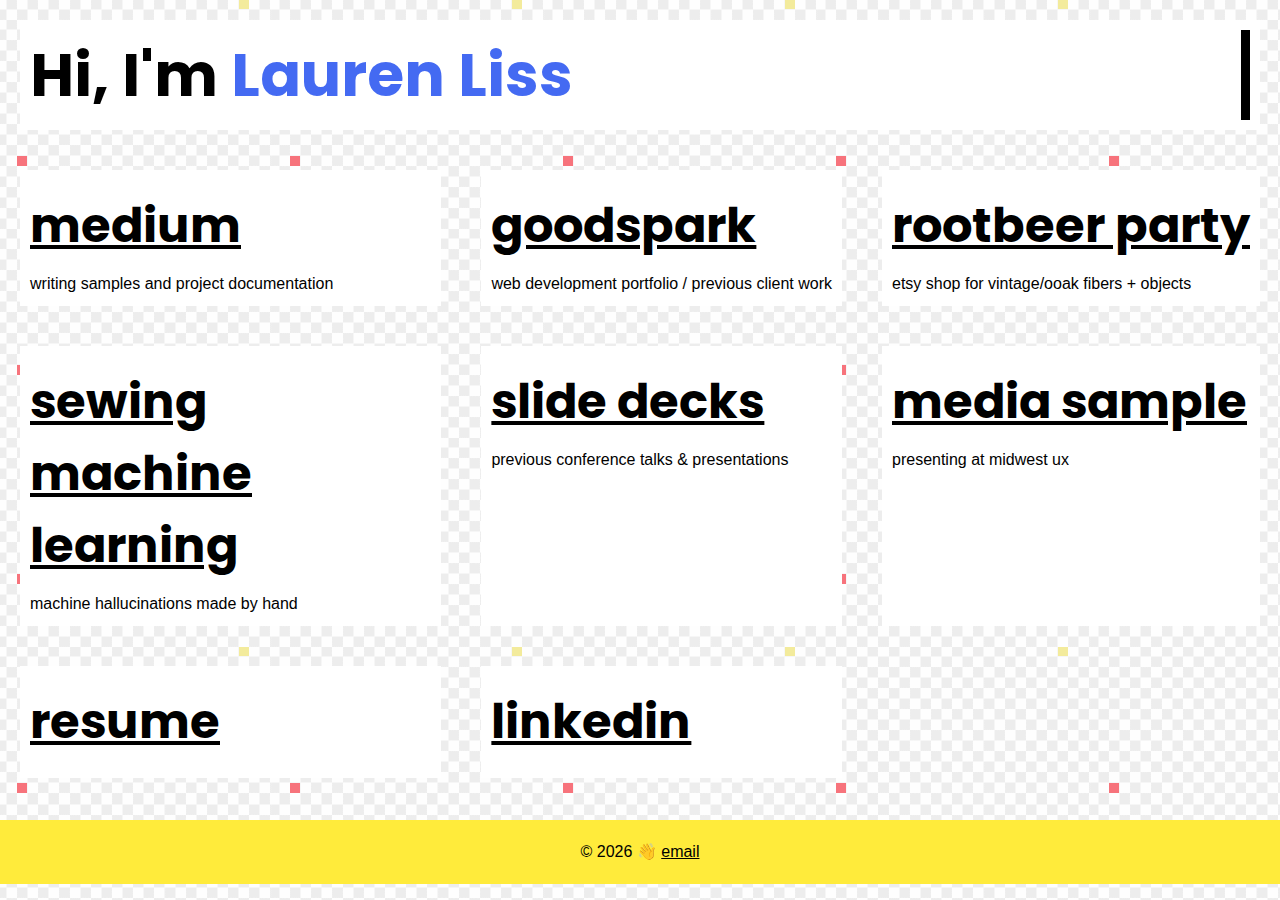
<file: index.html>
<!doctype html>
<html lang="en">
<head>
	<meta charset="UTF-8">
	<title>Hello, I am Lauren Liss.</title>
	<meta name="viewport" content="width=device-width,initial-scale=1">
	<link rel="stylesheet" href="gif.css">

	<!-- Global site tag (gtag.js) - Google Analytics -->
	<script async src="https://www.googletagmanager.com/gtag/js?id=G-EBH7LSZ5PR"></script>
	<script>
			window.dataLayer = window.dataLayer || [];
			function gtag(){dataLayer.push(arguments);}
					gtag('js', new Date());

			gtag('config', 'G-EBH7LSZ5PR');
	</script>
</head>
<body id="home">

				<div class="typewriter box">
					<h1>Hi, I'm <span class="blue">Lauren Liss</span></h1>
				</div>
				
				<div class="grid-container">
					<div class="grid-item box">
						<h2><a href="https://medium.com/@laurenliss">medium</a></h2>
						writing samples and project documentation
					</div>

					<div class="grid-item box">
						<h2><a href="https://www.goodspark.com">goodspark</a></h2>
						web development portfolio / previous client work
					</div>

					<div class="grid-item box">
						<h2><a href="https://www.etsy.com/shop/rootbeerparty">rootbeer party</a></h2>
						etsy shop for vintage/ooak fibers + objects
					</div>

					<div class="grid-item box">
						<h2><a href="https://www.instagram.com/sewingmachinelearning/">sewing machine learning</a></h2>
						machine hallucinations made by hand
					</div>

					<div class="grid-item box">
						<h2><a href="decks.html">slide decks</a></h2>
						previous conference talks & presentations
					</div>


					<div class="grid-item box">
						<h2><a href="https://vimeo.com/369322606">media sample</a></h2>
						presenting at midwest ux
					</div>

					<div class="grid-item box">
						<h2><a href="https://docs.google.com/document/d/e/2PACX-1vQZdiCK7l5yRVGylFNHBJyHvIHOJtQyCva8meRez7_uYYSZbFky61ueTZc5j-jyQPBqaZyGw3ATI3_z/pub">resume</a></h2>
					</div>

					<div class="grid-item box">
						<h2><a href="https://www.linkedin.com/in/lauren-liss/">linkedin</a></h2>
					</div>

		</div>

		<div class="footer">
			<div class="yellow">
				<p class="bye">&copy; <script>
				/* what is time even? */
				var whereami = new Date().getFullYear()
				document.write(whereami)
				</script> 👋  <a href="mailto:laurenliss@gmail.com">email</a></p>
			</div>
		</div>
</body>
</html>
</file>
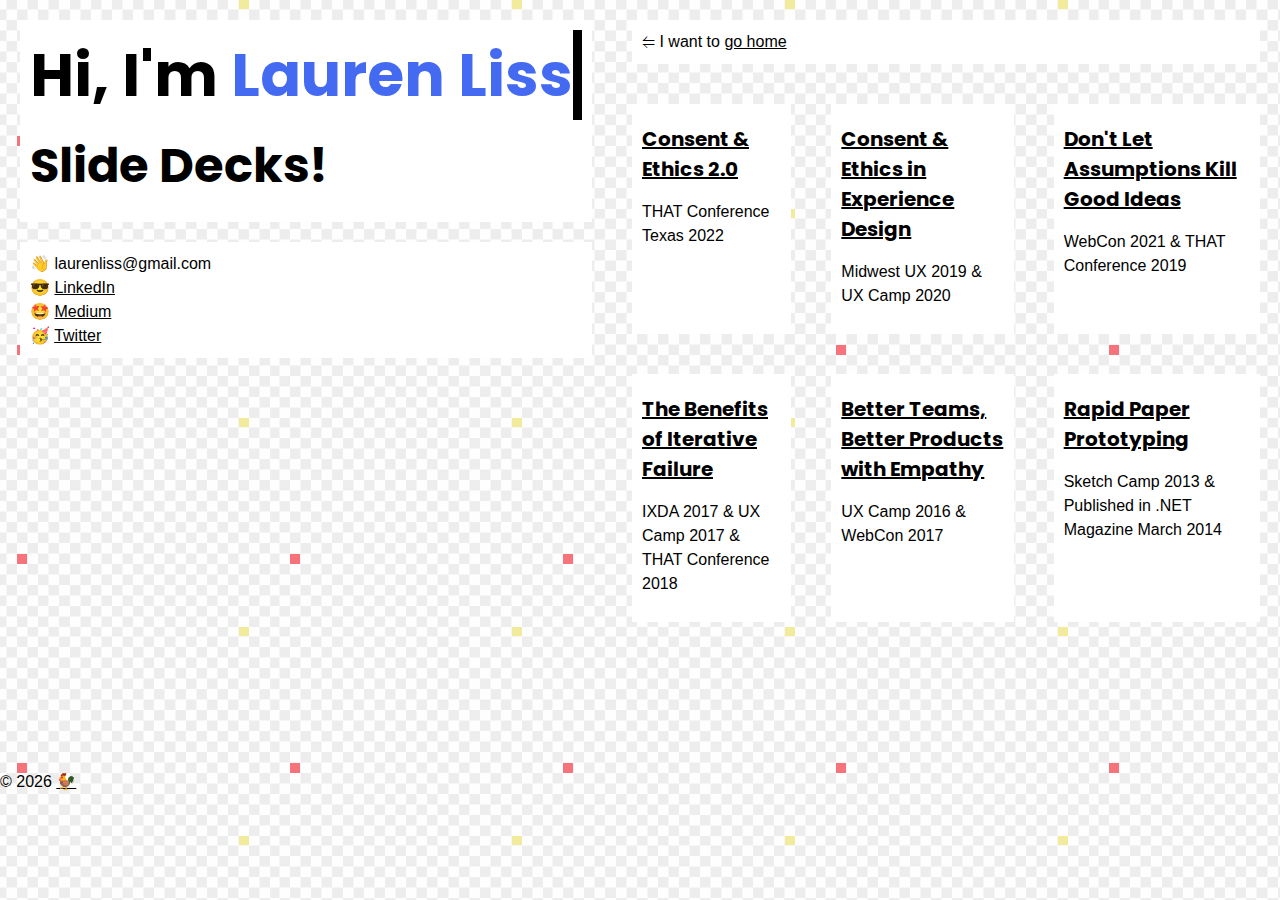
<file: decks.html>
<!doctype html>
<html lang="en">
<head>
	<meta charset="UTF-8">
	<title>Hello, I am Lauren Liss.</title>
	<meta name="viewport" content="width=device-width,initial-scale=1">
	<link rel="stylesheet" href="gif.css">

	<!-- Global site tag (gtag.js) - Google Analytics -->
	<script async src="https://www.googletagmanager.com/gtag/js?id=G-EBH7LSZ5PR"></script>
	<script>
			window.dataLayer = window.dataLayer || [];
			function gtag(){dataLayer.push(arguments);}
					gtag('js', new Date());

			gtag('config', 'G-EBH7LSZ5PR');
	</script>
</head>
<body id="home">

	<div class="grid-container">
		<div class="grid-item">
			<div class="box">
				<div class="typewriter">
					<h1>Hi, I'm <span class="blue">Lauren Liss</span></h1>
				</div>
				<h2>Slide Decks!</h2>
			</div>
			<div class="box">
				👋 laurenliss@gmail.com<br />
				😎 <a href="https://www.linkedin.com/in/lauren-liss/">LinkedIn</a><br />
				🤩 <a href="https://medium.com/@laurenliss">Medium</a><br />
				🥳 <a href="https://twitter.com/laurenteresa">Twitter</a><br />
			</div>

		</div>

		<div class="grid-item">

			<div class="box">&lHar; I want to <a href="index.html">go home</a></div>
			<div class="grid-container">
				<div class="grid-item box">
					<h6><a href="https://docs.google.com/presentation/d/e/2PACX-1vSQRdgM_1l4DnHOB-IXSVurcAx5g8VUeT_8blY01gaeQLJIaACgaZ_Lk9AZNKbvv64KeiWHkD-4BPnU/pub?start=false&loop=false&delayms=10000">
					Consent & Ethics 2.0</a></h6>
					<p>THAT Conference Texas 2022</p>
				</div>

				<div class="grid-item box">
					<h6><a href="https://docs.google.com/presentation/d/e/2PACX-1vQIyjirk1EKucwVVuEoaUalsFyJdr_O6-U8UnhqwC4fcr-ce5Eg3Vyq86f1CqdE2PQiq4iIHMsLRIwd/pub?start=false&loop=false&delayms=10000">
					Consent & Ethics in Experience Design</a></h6>
					<p>Midwest UX 2019 &amp; UX Camp 2020</p>
				</div>
				<div class="grid-item box">
					<h6><a href="https://docs.google.com/presentation/d/e/2PACX-1vTESWbd8MmaM6paFfLY6QBufsHH1pJwZjonxhhli1GnY9TquP7GINJAGpvMNGpsKgBEE0Yj5OTtUmR9/pub?start=false&loop=false&delayms=10000">
					Don't Let Assumptions Kill Good Ideas</a></h6>
					<p>WebCon 2021 &amp; THAT Conference 2019</p>
				</div>
				<div class="grid-item box">
					<h6><a href="https://docs.google.com/presentation/d/e/2PACX-1vRY4G9qb-A4jK759Ylvvi3XKpHJYIHXjZqni_OasfNW88e9ZbfKYqv9kG03nB2cyogw3BcKRR1SaKtm/pub?start=false&loop=false&delayms=10000">
					The Benefits of Iterative Failure</a></h6>
					<p>IXDA 2017 &amp; UX Camp 2017 &amp; THAT Conference 2018</p>
				</div>
				<div class="grid-item box">
				<h6>	<a href="https://docs.google.com/presentation/d/e/2PACX-1vSH6RXaJY1p0i1KMErLLZNWNafWEmfrFPQ9-9zLwwTbet6e5cgsZb8hpamtHI19Dg0cUQcTlAfnwYng/pub?start=false&loop=false&delayms=10000">
					Better Teams, Better Products with Empathy</a></h6>
					<p>UX Camp 2016 &amp; WebCon 2017</p>
				</div>
				<div class="grid-item box">
					<h6><a href="https://docs.google.com/presentation/d/e/2PACX-1vQapcEGNd5tBJ678hY8eqmbLMfwksutmhx39zzy1Bo9J1Dtyz_9_kSCXtz3BvQz0T29m3fxc_xnjBNY/pub?start=false&loop=false&delayms=10000">
					Rapid Paper Prototyping</a></h6>
					<p>Sketch Camp 2013 &amp; Published in .NET Magazine March 2014</p>
				</div>

		</div>

	</div>

</div>


<p class="bye">&copy; <script>
/* what is time even? */
var whereami = new Date().getFullYear()
document.write(whereami)
</script> <a href="https://eggplayground.netlify.app/" target="_blank">🐓</a></p>




</body>
</html>
</file>
<file: gif.css>
@import url('https://fonts.googleapis.com/css2?family=Poppins:wght@400;600;800&display=swap');
@import 'w3.css';

body, html {
	background-image: url('no-bg.gif');
}
h1,h2,h3,h4,h5,h6 {
	font-family: "Poppins", sans-serif; font-style: normal;
}

li::marker {
	font-family: "Poppins", sans-serif; font-style: normal;
	font-weight: bold;
	font-size: 150%;
	color: #446AF2;
}
* {
  box-sizing: border-box;
}

.grid-container {
  display: grid;
  grid-template-columns: auto auto auto;
  margin-bottom: 64px;
}

.box {
	padding: 10px;
	margin: 20px;
	background-color: #fff;
}

.footer {
  position: fixed;
  width: 100%;
  bottom: 0; 

}
.footer p {
  text-align: center; padding: 20px;
}

.blue {
	color: #446AF2;
}

.yellow , .hover-yellow:hover , a:hover {
    color: #000!important;
    background-color: #ffeb3b!important;
}

.white , .hover-white:hover {
    color: #000!important;
    background-color: #fff!important;
}

.black , .hover-black:hover {
    color: #fff!important;
    background-color: #000!important;
}

/* typewriter by Geoff Graham https://css-tricks.com/snippets/css/typewriter-effect/ */
.typewriter h1 {
  overflow: hidden; /* Ensures the content is not revealed until the animation */
  border-right: .15em solid black; /* The typwriter cursor */
  white-space: nowrap; /* Keeps the content on a single line */
  margin: 0; /* Gives that scrolling effect as the typing happens */
  animation:
    typing 1.5s steps(20, end),
    blink-caret .75s step-end infinite;
}

/* The typing effect */
@keyframes typing {
  from { width: 0 }
  to { width: 100% }
}

/* The typewriter cursor effect */
@keyframes blink-caret {
  from, to { border-color: transparent }
  50% { border-color: black; }
}

/* The smaller screen */
@media (max-width:599px){
	.grid-container{
	  display: grid;
		grid-template-columns: auto;
	}


}
</file>
